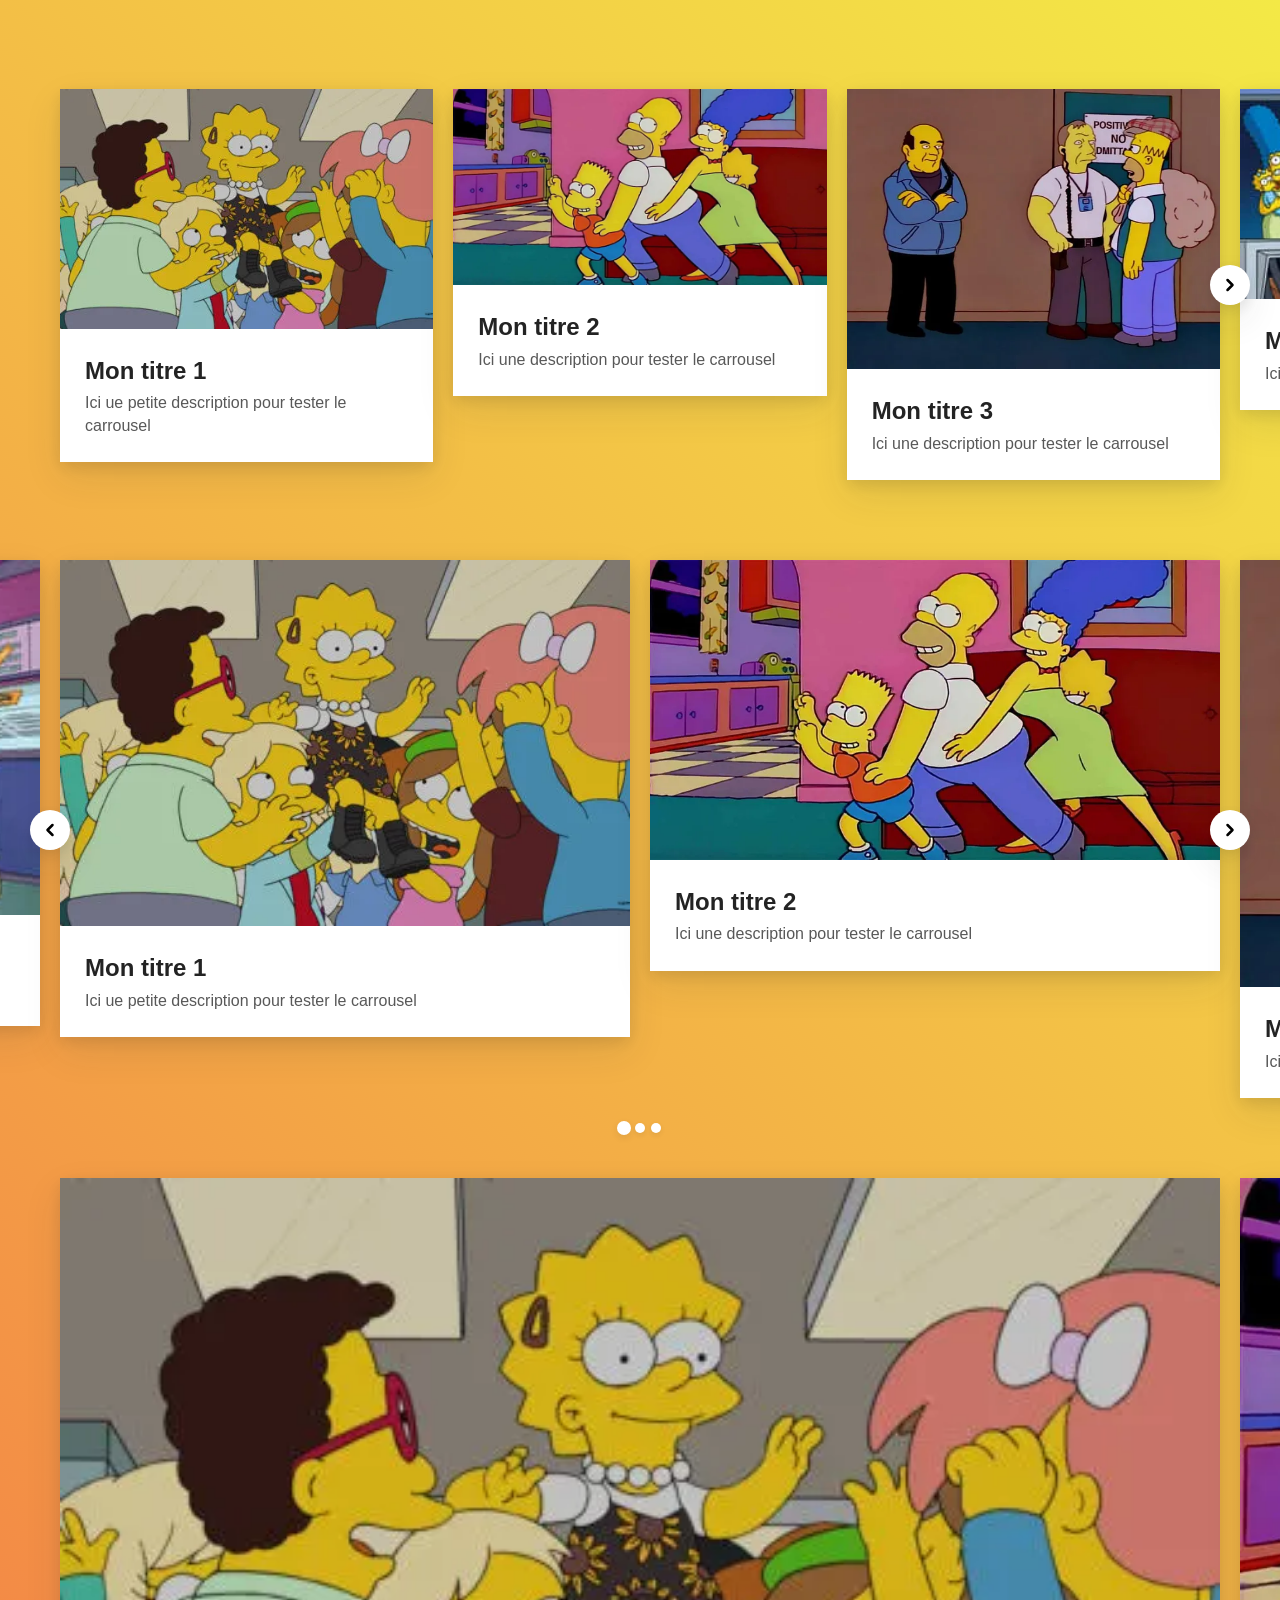
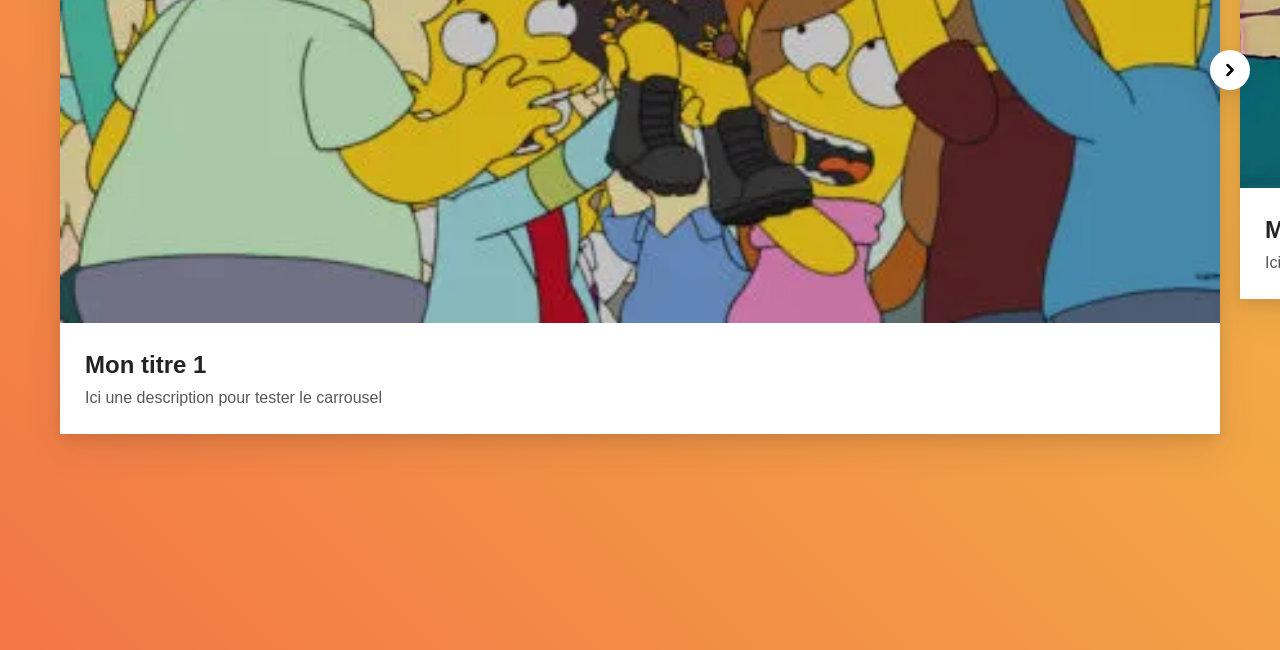
<file: Carrossel/index.html>
<!DOCTYPE html>
<html lang="fr">
<head>
    <meta charset="UTF-8">
    <meta name="viewport" content="width=device-width, initial-scale=1.0">
    <link rel="stylesheet" href="CSS/main.css">
    <title>Document</title>
</head>
<script src="JS/main.js" async></script>
<body>
    <div class="container">
        <div id="carousel1">
            <div class="item">
                <div class="item__image">
                    <img src="IMAGE/1.png" alt="">
                </div>
                <div class="item__body">
                    <div class="item__title">
                        Mon titre 1
                    </div>
                    <div class="item__description">
                        Ici ue petite description pour tester le carrousel
                    </div>
                </div>
            </div>

            <div class="item">
                <div class="item__image">
                    <img src="IMAGE/2.png" alt="">
                </div>
                <div class="item__body">
                    <div class="item__title">
                        Mon titre 2
                    </div>
                    <div class="item__description">
                        Ici une description pour tester le carrousel
                    </div>
                </div>
            </div>

            <div class="item">
                <div class="item__image">
                    <img src="IMAGE/3.png" alt="">
                </div>
                <div class="item__body">
                    <div class="item__title">
                        Mon titre 3
                    </div>
                    <div class="item__description">
                        Ici une description pour tester le carrousel
                    </div>
                </div>
            </div>

            <div class="item">
                <div class="item__image">
                    <img src="IMAGE/4.png" alt="">
                </div>
                <div class="item__body">
                    <div class="item__title">
                        Mon titre 4
                    </div>
                    <div class="item__description">
                        Ici une description pour tester le carrousel
                    </div>
                </div>
            </div>

            <div class="item">
                <div class="item__image">
                    <img src="IMAGE/5.png" alt="">
                </div>
                <div class="item__body">
                    <div class="item__title">
                        MOn titre 5
                    </div>
                    <div class="item__description">
                        Ici une description pour tester le carrousel
                    </div>
                </div>
            </div>

        </div>

        <div id="carousel2">

            <div class="item">
                <div class="item__image">
                    <img src="IMAGE/1.png" alt="">
                </div>
                <div class="item__body">
                    <div class="item__title">
                        Mon titre 1
                    </div>
                    <div class="item__description">
                        Ici ue petite description pour tester le carrousel
                    </div>
                </div>
            </div>

            <div class="item">
                <div class="item__image">
                    <img src="IMAGE/2.png" alt="">
                </div>
                <div class="item__body">
                    <div class="item__title">
                        Mon titre 2
                    </div>
                    <div class="item__description">
                        Ici une description pour tester le carrousel
                    </div>
                </div>
            </div>

            <div class="item">
                <div class="item__image">
                    <img src="IMAGE/3.png" alt="">
                </div>
                <div class="item__body">
                    <div class="item__title">
                        Mon titre 3
                    </div>
                    <div class="item__description">
                        Ici une description pour tester le carrousel
                    </div>
                </div>
            </div>

            <div class="item">
                <div class="item__image">
                    <img src="IMAGE/4.png" alt="">
                </div>
                <div class="item__body">
                    <div class="item__title">
                        Mon titre 4
                    </div>
                    <div class="item__description">
                        Ici une description pour tester le carrousel
                    </div>
                </div>
            </div>

            <div class="item">
                <div class="item__image">
                    <img src="IMAGE/5.png" alt="">
                </div>
                <div class="item__body">
                    <div class="item__title">
                        Mon titre 5
                    </div>
                    <div class="item__description">
                        Ici une description pour tester le carrousel
                    </div>
                </div>
            </div>
        </div>

        <div id="carousel3">
            <div class="item">
                <div class="item__image">
                    <img src="IMAGE/1.png" alt="">
                </div>
                <div class="item__body">
                    <div class="item__title">
                        Mon titre 1
                    </div>
                    <div class="item__description">
                        Ici une description pour tester le carrousel
                    </div>
                </div>
            </div>

            <div class="item">
                <div class="item__image">
                    <img src="IMAGE/2.png" alt="">
                </div>
                <div class="item__body">
                    <div class="item__title">
                        Mon titre 2
                    </div>
                    <div class="item__description">
                        Ici une description pour tester le carrousel
                    </div>
                </div>
            </div>

            <div class="item">
                <div class="item__image">
                    <img src="IMAGE/3.png" alt="">
                </div>
                <div class="item__body">
                    <div class="item__title">
                        Mon titre 3
                    </div>
                    <div class="item__description">
                        Ici une description pour tester le carrousel
                    </div>
                </div>
            </div>

            <div class="item">
                <div class="item__image">
                    <img src="IMAGE/4.png" alt="">
                </div>
                <div class="item__body">
                    <div class="item__title">
                        Mon titre 4
                    </div>
                    <div class="item__description">
                        Ici une description pour tester le carrousel
                    </div>
                </div>
            </div>

            <div class="item">
                <div class="item__image">
                    <img src="IMAGE/5.png" alt="">
                </div>
                <div class="item__body">
                    <div class="item__title">
                        Mon titre 5
                    </div>
                    <div class="item__description">
                        Ici une description pour tester le carrousel
                    </div>
                </div>
            </div>

        </div>
    </div>
</body>
</html>
</file>
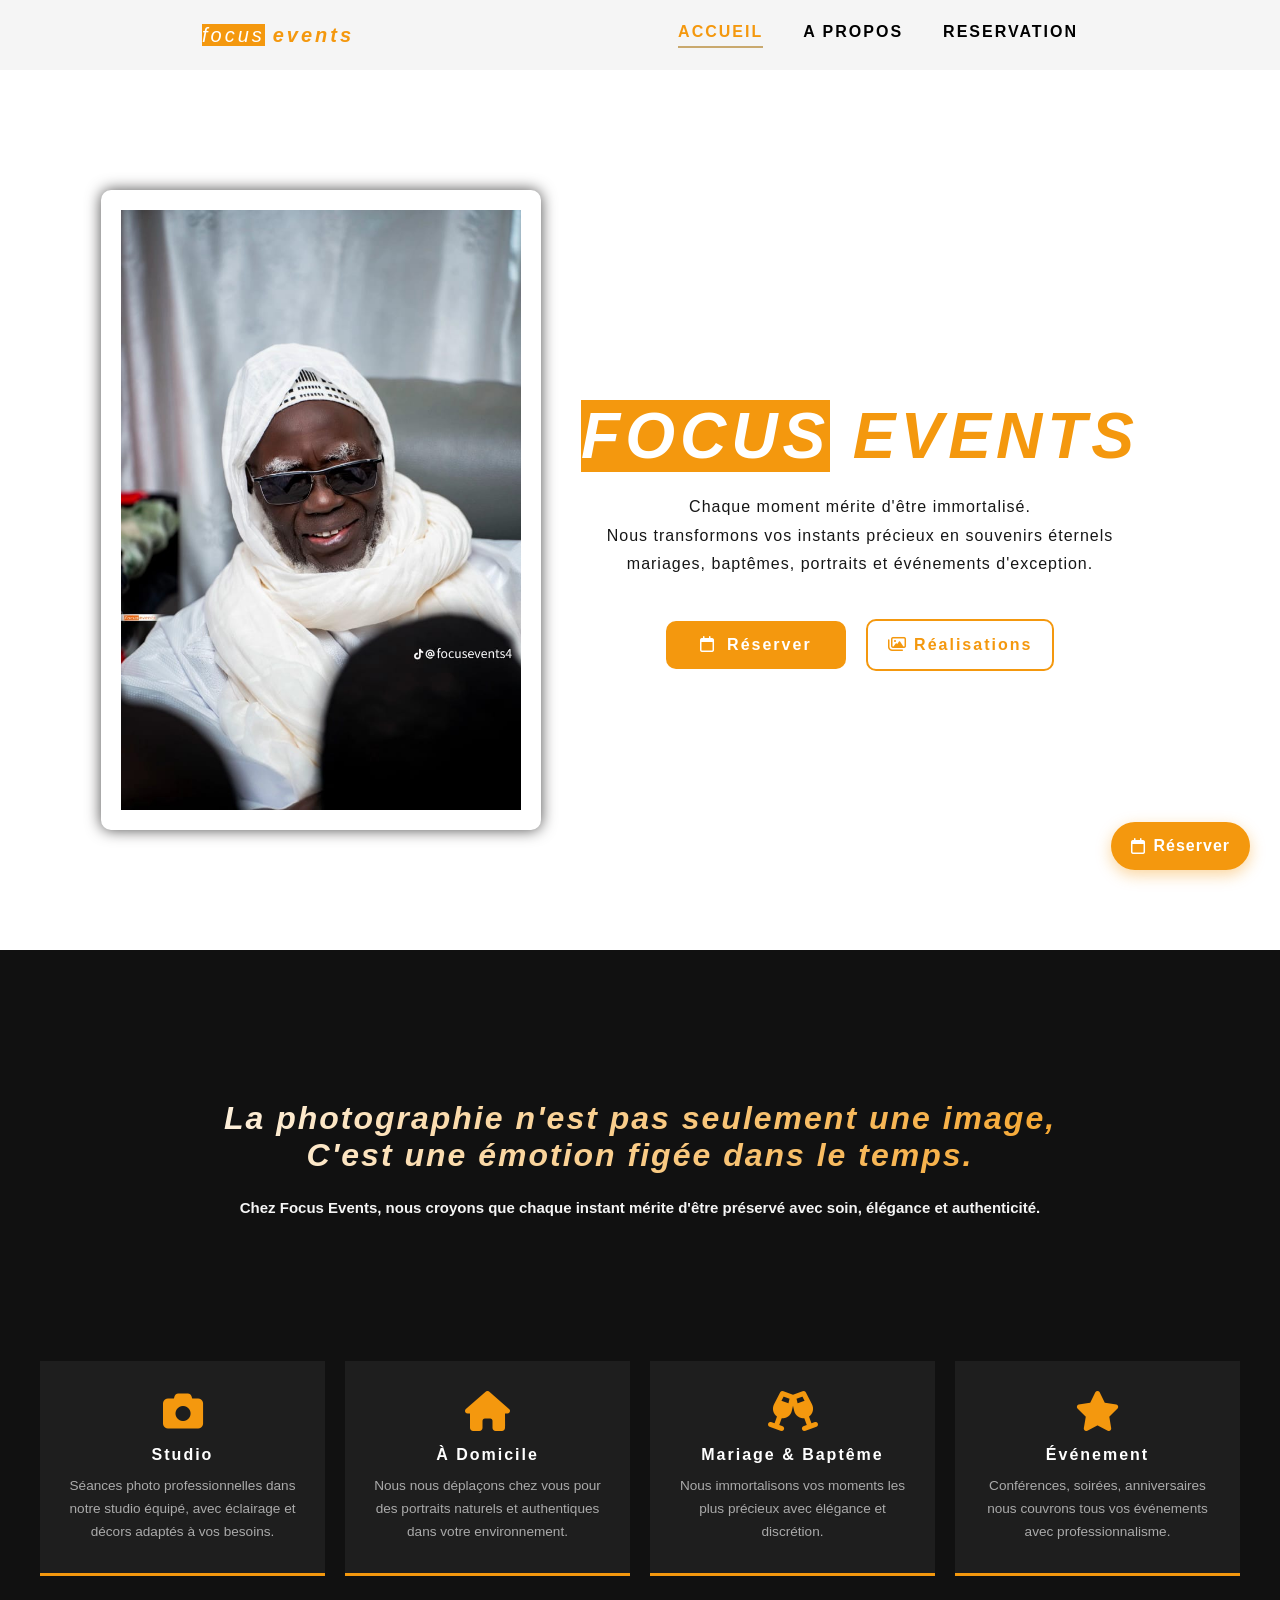
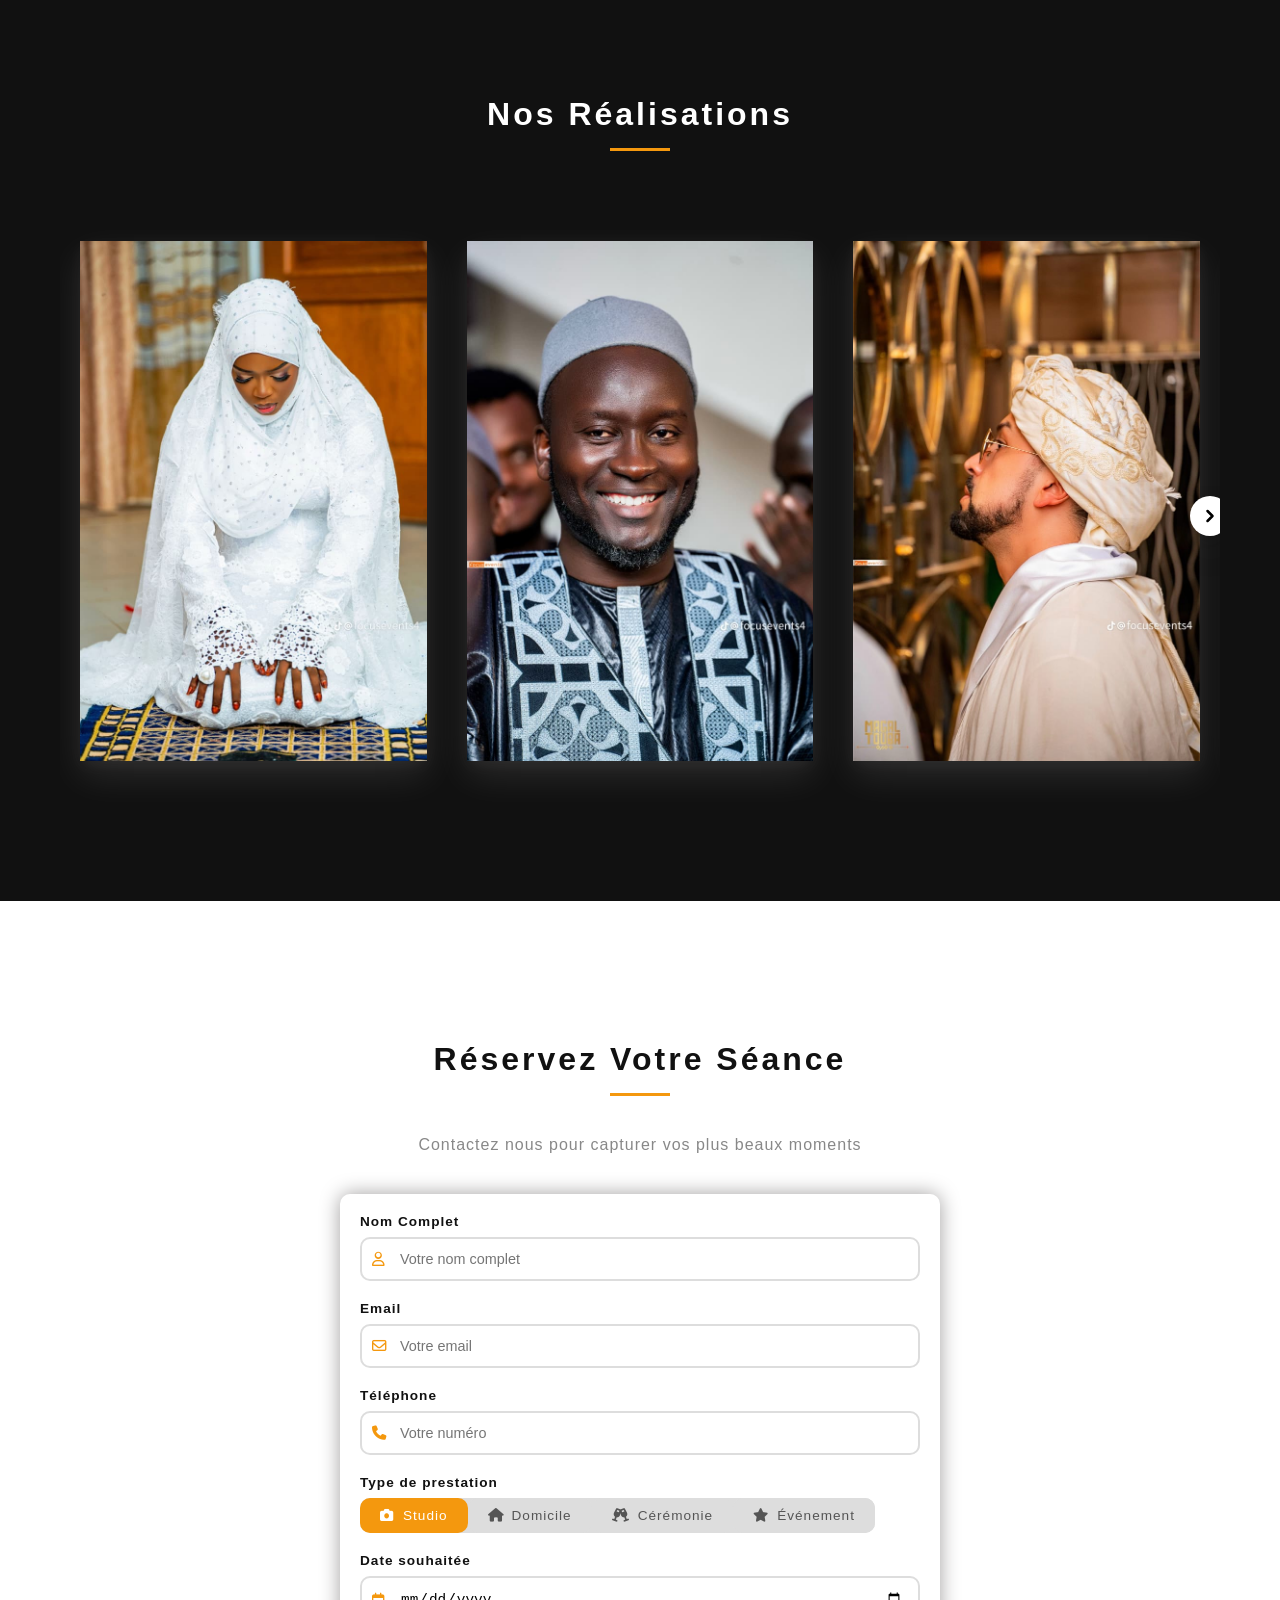
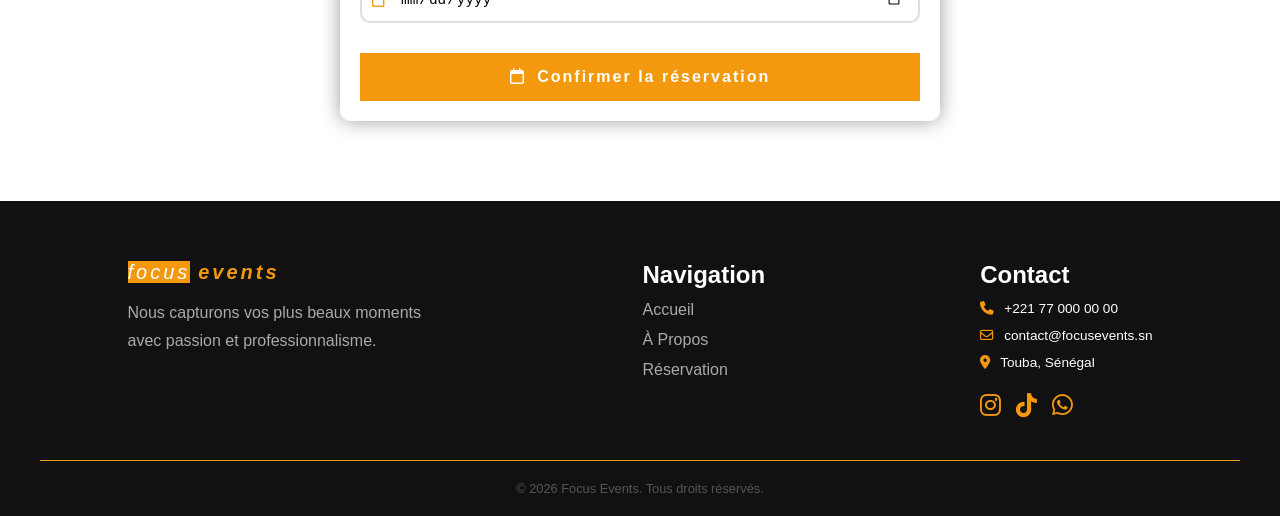
<file: PHOTO-STUDIO/index.html>
<!DOCTYPE html>
<html lang="fr">

<head>
    <meta charset="UTF-8">
    <meta name="viewport" content="width=device-width, initial-scale=1.0">
    <title>FOCUS EVENTS PHOTOGRAPHE</title>
    <link rel="stylesheet" href="CSS/main.css">
    <link rel="stylesheet" href="https://cdnjs.cloudflare.com/ajax/libs/font-awesome/6.4.0/css/all.min.css">
</head>
<script src="JS/app.js" type="module" defer></script>

<body>
    <nav>
        <div class="nav__logo">
            <span id="focus">focus</span>
            <span>events</span>
        </div>
        <button class="nav__burger" id="burger">
            <i class="fa-solid fa-bars"></i>
        </button>
        <div class="nav__links" id="navLinks">
            <a href="#accueil">ACCUEIL</a>
            <a href="#apropos">A PROPOS</a>
            <a href="#reservation">RESERVATION</a>
        </div>
    </nav>

    <main>
        <section id="accueil">
            <div class="hero">
                <div class="hero__slider">
                    <img src="IMAGE/8.jpeg" class="hero__image active" alt="">
                    <img src="IMAGE/2.jpeg" class="hero__image" alt="">
                    <img src="IMAGE/7.jpeg" class="hero__image" alt="">
                    <img src="IMAGE/9.jpeg" class="hero__image" alt="">
                    <img src="IMAGE/4.jpeg" class="hero__image" alt="">
                    <img src="IMAGE/6.jpeg" class="hero__image" alt="">
                </div>
            </div>

            <div class="hero__content">
                <h1><span>FOCUS</span> EVENTS</h1>
                <p class="hero__text">
                    Chaque moment mérite d'être immortalisé. <br>
                    Nous transformons vos instants précieux en souvenirs éternels <br>
                    mariages, baptêmes, portraits et événements d'exception.
                </p>
                <div class="hero__buttons">
                    <a href="#reservation" class="btn btn__reserver">
                        <i class="fa-regular fa-calendar"></i> Réserver
                    </a>
                    <a href="#apropos__realisations" class="btn btn__realis">
                        <i class="fa-regular fa-images"></i> Réalisations
                    </a>
                </div>
            </div>
        </section>
        <section id="apropos">
            <div class="apropos__vision">
                <h2 class="vision__titre">
                    La photographie n'est pas seulement une image, <br>
                    C'est une émotion figée dans le temps.
                </h2>
                <p class="vision__desc">
                    Chez Focus Events, nous croyons que chaque instant mérite
                    d'être préservé avec soin, élégance et authenticité.
                </p>
            </div>

            <div class="apropos__services">
                <div class="st_studio">
                    <i class="fa-solid fa-camera"></i>
                    <h3>Studio</h3>
                    <p>Séances photo professionnelles dans notre studio équipé, avec éclairage et décors adaptés à vos
                        besoins.</p>
                </div>
                <div class="st_domicile">
                    <i class="fa-solid fa-house"></i>
                    <h3>À Domicile</h3>
                    <p>Nous nous déplaçons chez vous pour des portraits naturels et authentiques dans votre
                        environnement.</p>
                </div>
                <div class="st_bapteme">
                    <i class="fa-solid fa-champagne-glasses"></i>
                    <h3>Mariage & Baptême</h3>
                    <p>Nous immortalisons vos moments les plus précieux avec élégance et discrétion.</p>
                </div>
                <div class="st_even">
                    <i class="fa-solid fa-star"></i>
                    <h3>Événement</h3>
                    <p>Conférences, soirées, anniversaires nous couvrons tous vos événements avec professionnalisme.
                    </p>
                </div>
            </div>
            <div class="tarifs"></div>
            <div class="apropos__realisations" id="apropos__realisations">
                <h2 class="section__titre">Nos Réalisations</h2>
                <div id="carouselRealisations">
                    <div class="item"><img src="IMAGE/1.jpeg" alt=""></div>
                    <div class="item"><img src="IMAGE/2.jpeg" alt="Réalisation 3"></div>
                    <div class="item"><img src="IMAGE/13.jpeg" alt="Réalisation 2"></div>
                    <div class="item"><img src="IMAGE/4.jpeg" alt="Réalisation 5"></div>
                    <div class="item"><img src="IMAGE/5.jpeg" alt="Réalisation 4"></div>
                    <div class="item"><img src="IMAGE/6.jpeg" alt="Réalisation 6"></div>
                    <div class="item"><img src="IMAGE/7.jpeg" alt="Réalisation 7"></div>
                    <div class="item"><img src="IMAGE/8.jpeg" alt="Réalisation 8"></div>
                    <div class="item"><img src="IMAGE/9.jpeg" alt="Réalisation 9"></div>
                    <div class="item"><img src="IMAGE/10.jpeg" alt="Réalisation 10"></div>
                    <div class="item"><img src="IMAGE/11.jpeg" alt="Réalisation 11"></div>
                    <div class="item"><img src="IMAGE/12.jpeg" alt="Réalisation 12"></div>
                </div>
            </div>
        </section>
        <section id="reservation">
            <h2 class="section__titre">Réservez Votre Séance</h2>
            <p class="reservation__desc">Contactez nous pour capturer vos plus beaux moments</p>

            <form class="reservation__form" action="https://formspree.io/f/mqpaqqdy" method="POST">
                <div class="form__group">
                    <label for="nomcomplet">Nom Complet</label>
                    <div class="input__icon">
                        <i class="fa-regular fa-user"></i>
                        <input type="text" id="nomcomplet" name="nom" placeholder="Votre nom complet" required>
                    </div>
                </div>

                <div class="form__group">
                    <label for="email">Email</label>
                    <div class="input__icon">
                        <i class="fa-regular fa-envelope"></i>
                        <input type="email" id="email" name="email" placeholder="Votre email" required>
                    </div>
                </div>

                <div class="form__group">
                    <label for="telephone">Téléphone</label>
                    <div class="input__icon">
                        <i class="fa-solid fa-phone"></i>
                        <input type="tel" id="telephone" name="telephone" placeholder="Votre numéro" required>
                    </div>
                </div>

                <div class="form__group">
                    <label>Type de prestation</label>
                    <div class="choix">
                        <button type="button" class="choix__btn active" data-prestation="studio">
                            <i class="fa-solid fa-camera"></i> Studio
                        </button>
                        <button type="button" class="choix__btn" data-prestation="domicile">
                            <i class="fa-solid fa-house"></i> Domicile
                        </button>
                        <button type="button" class="choix__btn" data-prestation="ceremonie">
                            <i class="fa-solid fa-champagne-glasses"></i> Cérémonie
                        </button>
                        <button type="button" class="choix__btn" data-prestation="evenement">
                            <i class="fa-solid fa-star"></i> Événement
                        </button>
                    </div>
                </div>

                <div class="form__group">
                    <label for="date">Date souhaitée</label>
                    <div class="input__icon">
                        <i class="fa-regular fa-calendar"></i>
                        <input type="date" id="date" name="date" required>
                    </div>
                </div>

                <button type="submit" class="btn__reserver">
                    <i class="fa-regular fa-calendar"></i> Confirmer la réservation
                </button>
            </form>
        </section>
    </main>
    <footer>
        <div class="footer__content">

            <div class="footer__logo">
                <div class="nav__logo">
                    <span id="focus">focus</span>
                    <span>events</span>
                </div>
                <p>Nous capturons vos plus beaux moments avec passion et professionnalisme.</p>
            </div>

            <div class="footer__nav">
                <h2>Navigation</h2>
                <a href="#accueil">Accueil</a>
                <a href="#apropos">À Propos</a>
                <a href="#reservation">Réservation</a>
            </div>

            <div class="footer__contact">
                <h2>Contact</h2>
                <p><i class="fa-solid fa-phone"></i> +221 77 000 00 00</p>
                <p><i class="fa-regular fa-envelope"></i> contact@focusevents.sn</p>
                <p><i class="fa-solid fa-location-dot"></i> Touba, Sénégal</p>
                <div class="footer__social">
                    <a href="https://www.instagram.com/focus_evens_?igsh=ZzdvdDJodjN1OTUy&utm_source=qr"><i
                            class="fa-brands fa-instagram"></i></a>
                    <a href="https://www.tiktok.com/@focusevents4?_r=1&_t=ZS-99tTSxiSpPk"><i
                            class="fa-brands fa-tiktok"></i></a>
                    <a href="#"><i class="fa-brands fa-whatsapp"></i></a>
                </div>
            </div>

        </div>

        <!-- Copyright -->
        <div class="footer__copyright">
            <p></p>
        </div>
    </footer>
    <a href="#reservation" class="btn__float">
        <i class="fa-regular fa-calendar"></i> <span>Réserver</span>
    </a>
    <div class="popup" id="popup">
        <div class="popup__content">
            <p id="popupMessage"></p>
            <button class="popup__close" id="popupClose">Fermer</button>
        </div>
    </div>
</body>

</html>
</file>
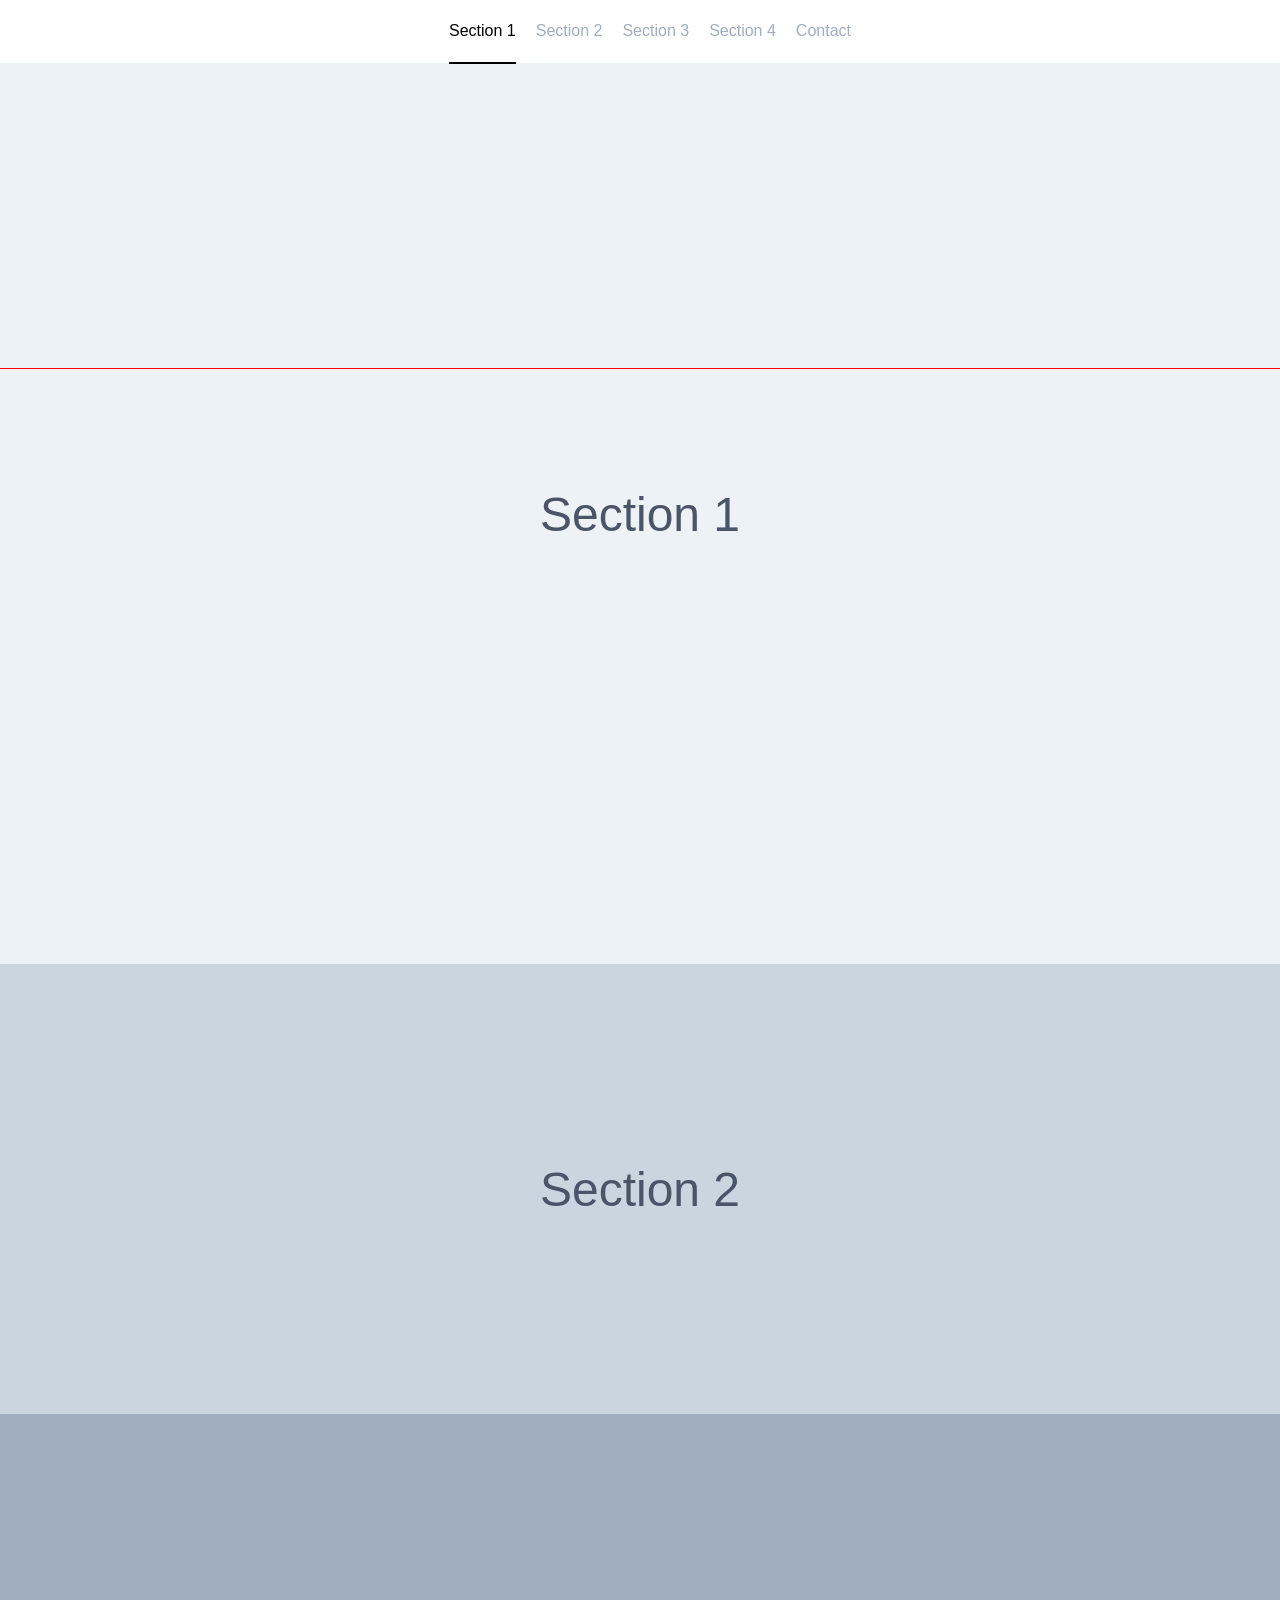
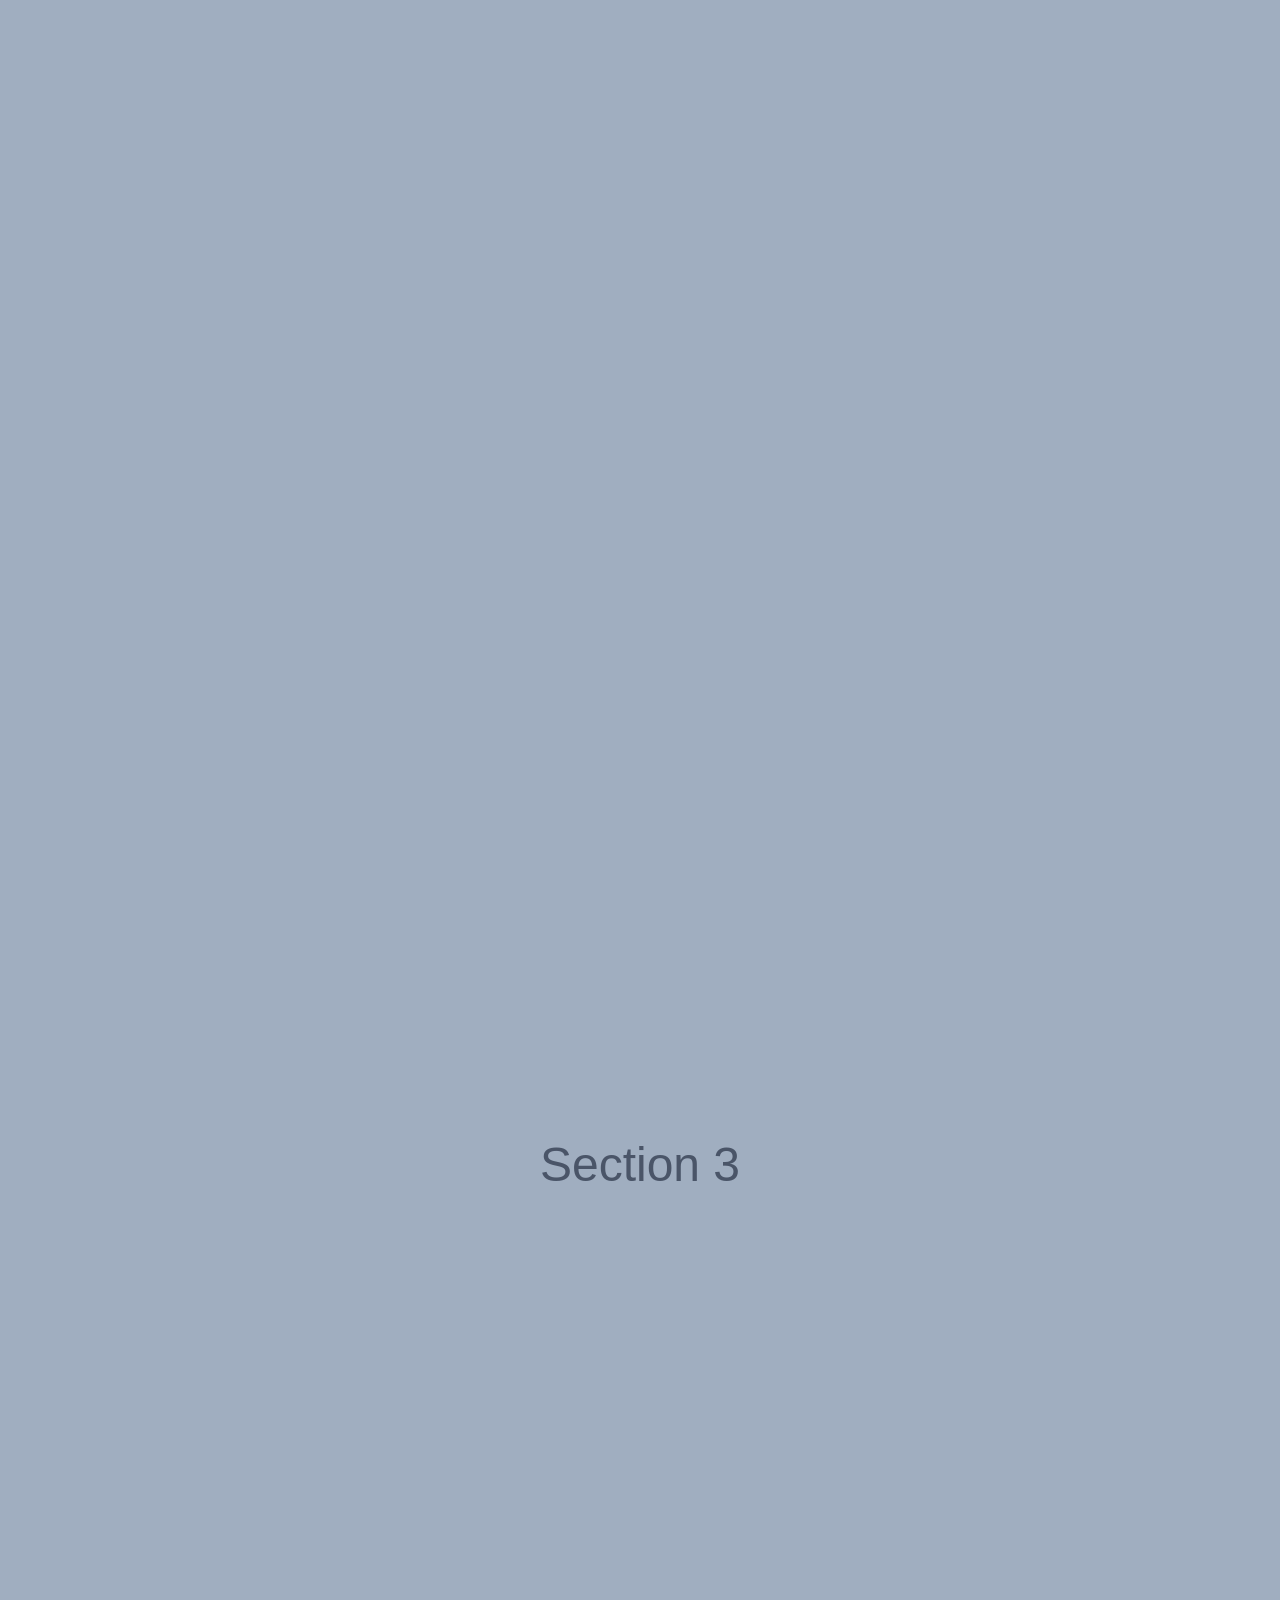
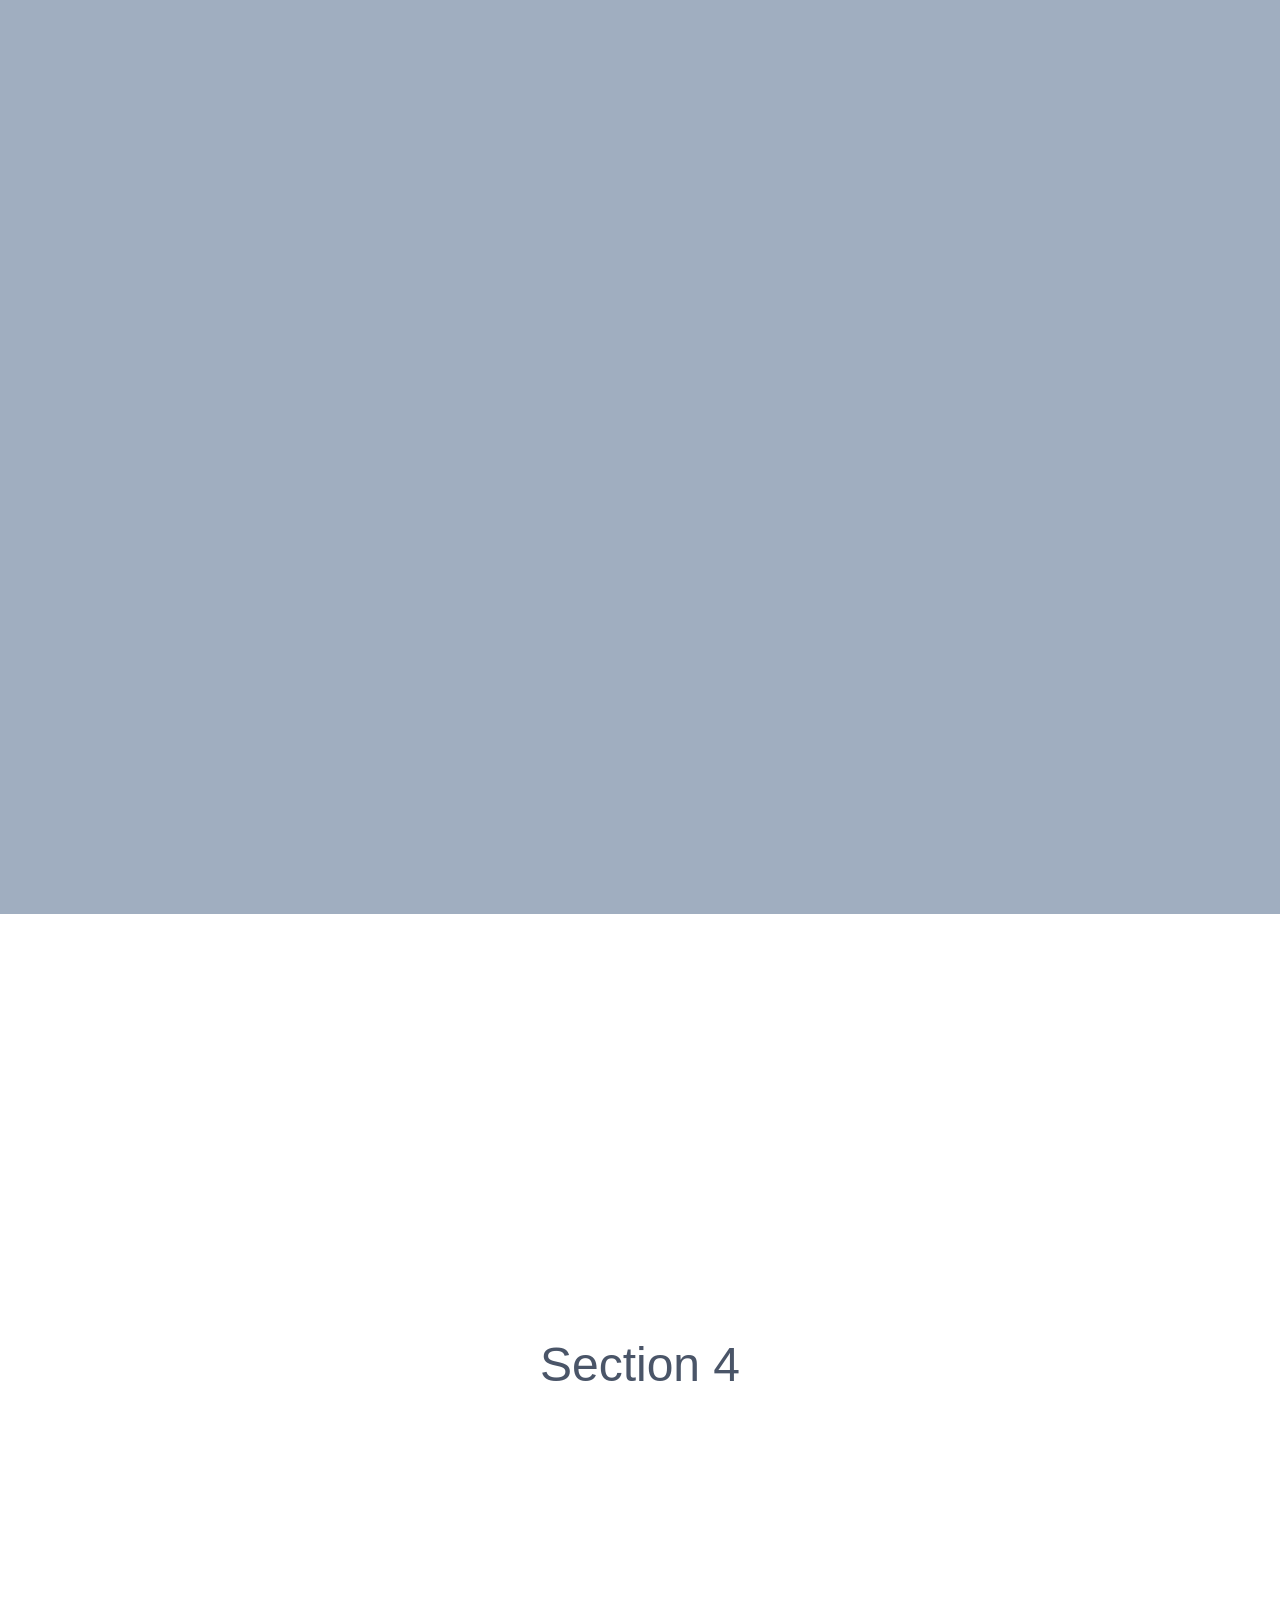
<file: ScrollSpy/index.html>
<!DOCTYPE html>
<html lang="fr">

<head>
    <meta charset="UTF-8">
    <meta name="viewport" content="width=device-width, initial-scale=1.0">
    <title>Document</title>
    <link rel="stylesheet" href="app.css">
</head>
<script src="app.js" type="module" defer></script>

<body>
    <nav>
        <a href="#section1">Section 1</a>
        <a href="#section2">Section 2</a>
        <a href="#section3">Section 3</a>
        <a href="#section4">Section 4</a>
        <a href="contact.html">Contact</a>
    </nav>
    <hr>
    <main>
        <section id="section1" data-spy>Section 1</section>
        <section id="section2" data-spy>Section 2</section>
        <section id="section3" data-spy>Section 3</section>
        <section id="section4" data-spy>Section 4</section>
    </main>
</body>

</html>
</file>
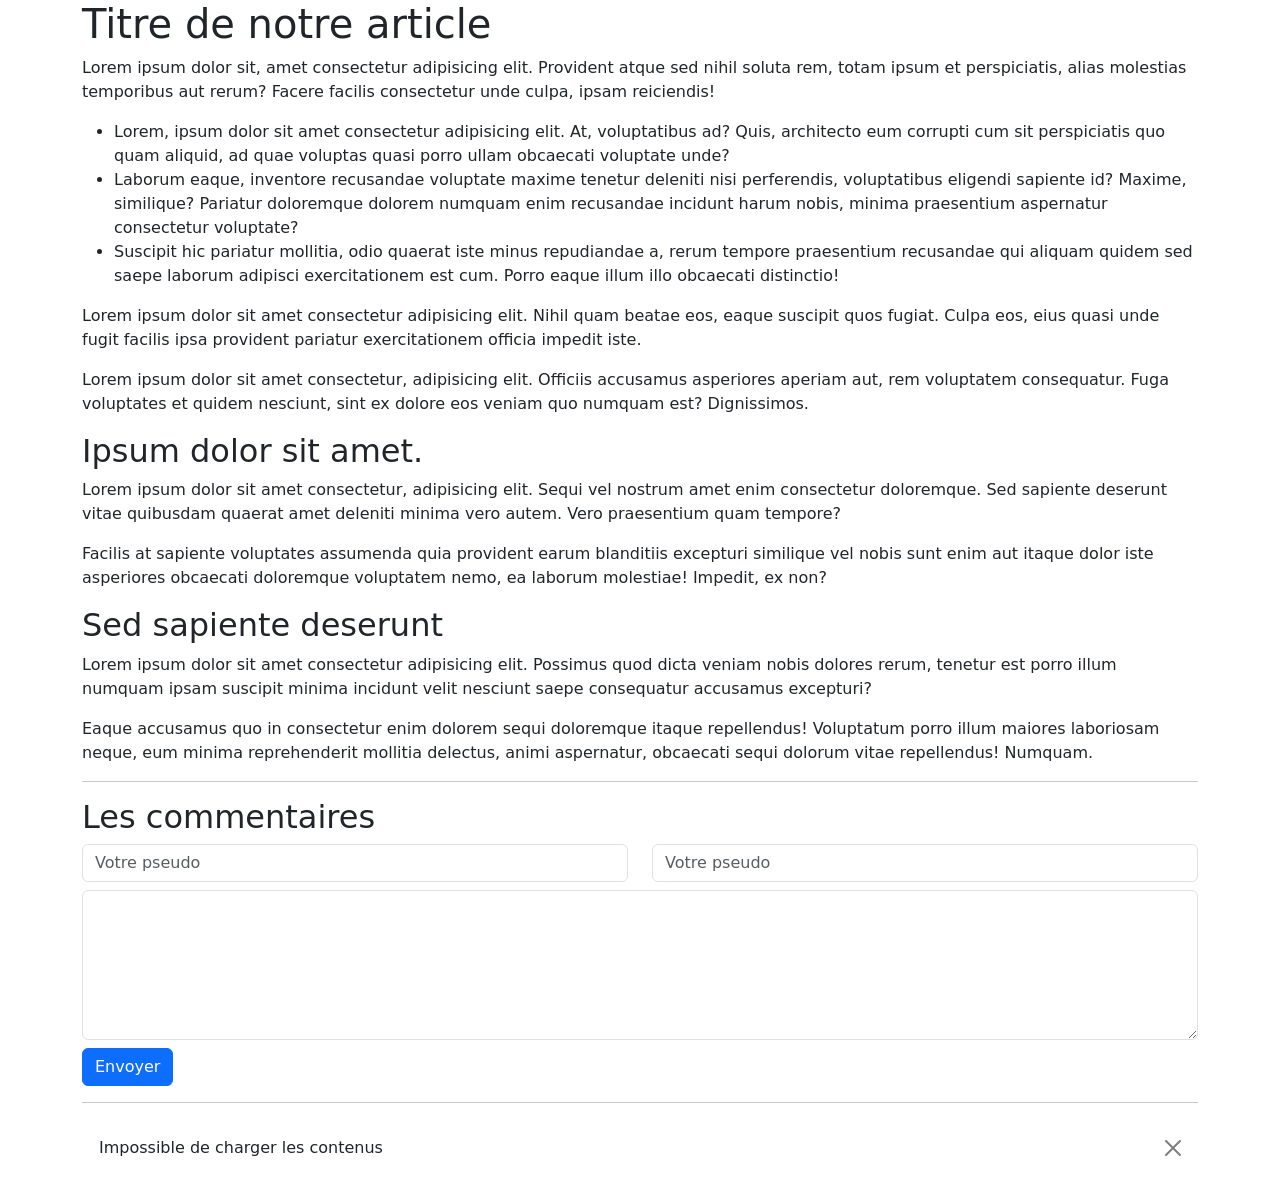
<file: Commentaire/commentaire.html>
<!DOCTYPE html>
<html lang="en">

<head>
    <meta charset="UTF-8">
    <meta http-equiv="X-UA-Compatible" content="IE=edge">
    <meta name="viewport" content="width=device-width, initial-scale=1.0">
    <title>Commentaires</title>
    <link href="https://cdn.jsdelivr.net/npm/bootstrap@5.2.2/dist/css/bootstrap.min.css" rel="stylesheet">
    <script src="app.js" type="module" defer></script>
</head>

<body>
    <div class="container">
        <article>
            <h1>Titre de notre article</h1>
            <p>
                Lorem ipsum dolor sit, amet consectetur adipisicing elit. Provident atque sed nihil soluta rem, totam
                ipsum et perspiciatis, alias molestias temporibus aut rerum? Facere facilis consectetur unde culpa,
                ipsam reiciendis!
            </p>
            <ul>
                <li>Lorem, ipsum dolor sit amet consectetur adipisicing elit. At, voluptatibus ad? Quis, architecto eum
                    corrupti cum sit perspiciatis quo quam aliquid, ad quae voluptas quasi porro ullam obcaecati
                    voluptate unde?</li>
                <li>Laborum eaque, inventore recusandae voluptate maxime tenetur deleniti nisi perferendis, voluptatibus
                    eligendi sapiente id? Maxime, similique? Pariatur doloremque dolorem numquam enim recusandae
                    incidunt harum nobis, minima praesentium aspernatur consectetur voluptate?</li>
                <li>Suscipit hic pariatur mollitia, odio quaerat iste minus repudiandae a, rerum tempore praesentium
                    recusandae qui aliquam quidem sed saepe laborum adipisci exercitationem est cum. Porro eaque illum
                    illo obcaecati distinctio!</li>
            </ul>
            <p>
                Lorem ipsum dolor sit amet consectetur adipisicing elit. Nihil quam beatae eos, eaque suscipit quos
                fugiat. Culpa eos, eius quasi unde fugit facilis ipsa provident pariatur exercitationem officia impedit
                iste.
            </p>
            <p>
                Lorem ipsum dolor sit amet consectetur, adipisicing elit. Officiis accusamus asperiores aperiam aut, rem
                voluptatem consequatur. Fuga voluptates et quidem nesciunt, sint ex dolore eos veniam quo numquam est?
                Dignissimos.
            </p>

            <h2>Ipsum dolor sit amet.</h2>

            <p>Lorem ipsum dolor sit amet consectetur, adipisicing elit. Sequi vel nostrum amet enim consectetur
                doloremque. Sed sapiente deserunt vitae quibusdam quaerat amet deleniti minima vero autem. Vero
                praesentium quam tempore?</p>

            <p>Facilis at sapiente voluptates assumenda quia provident earum blanditiis excepturi similique vel nobis
                sunt enim aut itaque dolor iste asperiores obcaecati doloremque voluptatem nemo, ea laborum molestiae!
                Impedit, ex non?</p>

            <h2>Sed sapiente deserunt</h2>

            <p>Lorem ipsum dolor sit amet consectetur adipisicing elit. Possimus quod dicta veniam nobis dolores rerum,
                tenetur est porro illum numquam ipsam suscipit minima incidunt velit nesciunt saepe consequatur
                accusamus excepturi?</p>
            <p>Eaque accusamus quo in consectetur enim dolorem sequi doloremque itaque repellendus! Voluptatum porro
                illum maiores laboriosam neque, eum minima reprehenderit mollitia delectus, animi aspernatur, obcaecati
                sequi dolorum vitae repellendus! Numquam.</p>

            <hr>

            <h2>Les commentaires</h2>

            <template id="alert">
                <div class="alert alert-dismissible fade show" role="alert">
                    <div class="js-text"></div>
                    <button type="button" class="btn-close" data-bs-dismiss="alert" aria-label="Close"></button>
                </div>
            </template>

            <form 
                action="" 
                class="js-form-fetch"
                data-endpoint="https://jsonplaceholder.typicode.com/comments"
                data-template="#comment"
                data-target=".comments"
                data-elements='{"name": ".js-username", "body": ".js-content"}'
            >
                <div class="row mb-2">
                    <div class="col-sm">
                        <input name="name" type="text" class="form-control" placeholder="Votre pseudo">
                    </div>
                    <div class="col-sm">
                        <input name="email" type="text" class="form-control"
                            placeholder="Votre pseudo">
                    </div>
                </div>
                <textarea name="body" class="form-control mb-2" style="min-height: 150px;"></textarea>
                <button class="btn btn-primary">Envoyer</button>
            </form>

            <hr>

            <div class="comments"></div>

            <template id="comment">
                <article class="mb-4">
                    <div class="mb-1"><strong class="js-username"></strong></div>
                    <p class="js-content"></p>
                </article>
            </template>

            <div 
                data-endpoint="https://jsonplaceholder.typicode.com/comments?_limit=10"
                data-template="#comment"
                data-target=".comments"
                data-elements='{"name": ".js-username", "body": ".js-content"}'
                class="text-center js-infinite-pagination">
                <div class="spinner-border" role="status"></div>
            </div>

        </article>
    </div>

</body>

</html>
</file>
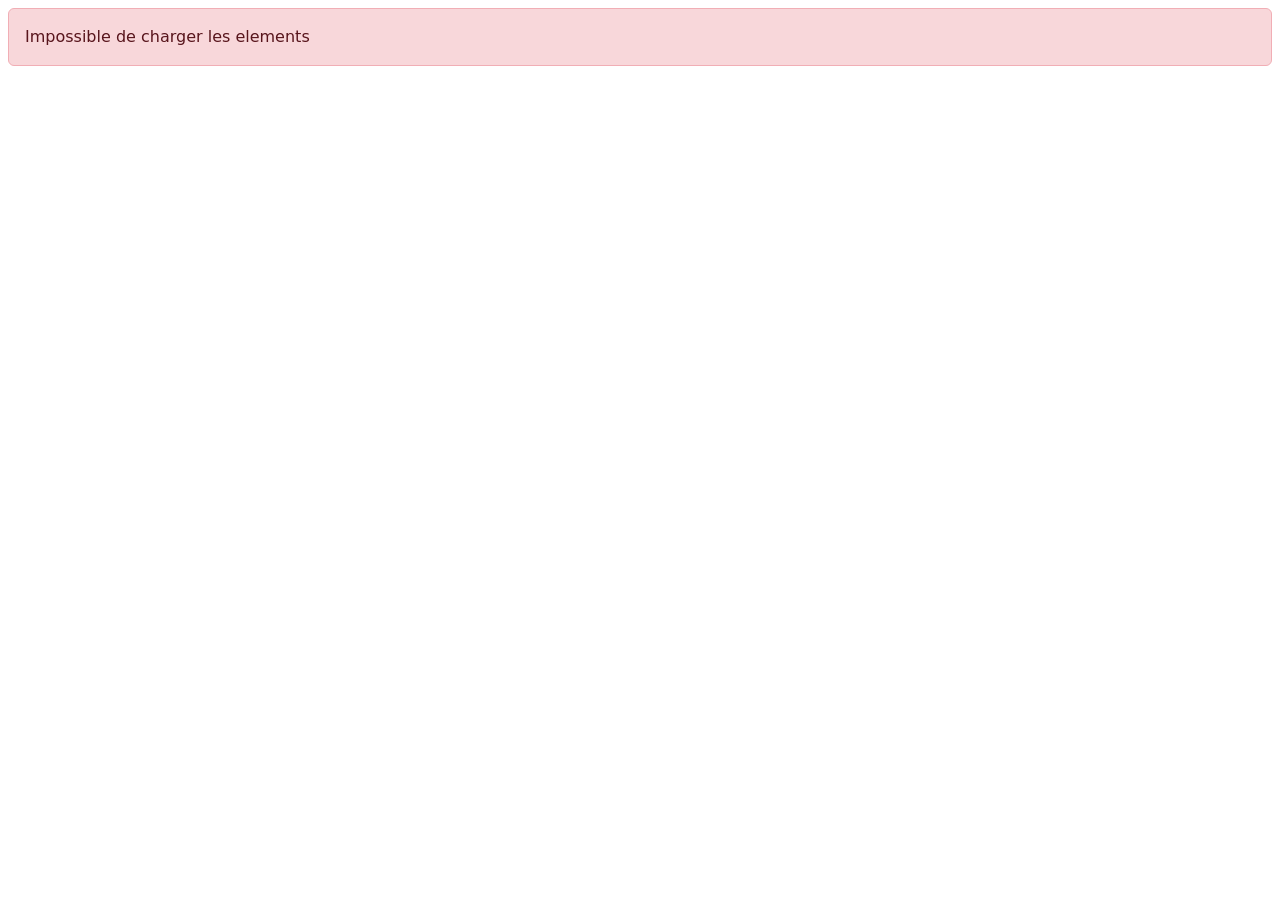
<file: TodoList/todoList.html>
<!DOCTYPE html>
<html lang="fr">

<head>
    <meta charset="UTF-8">
    <meta name="viewport" content="width=device-width, initial-scale=1.0">
    <title>TodoList</title>
    <link href="https://cdn.jsdelivr.net/npm/bootstrap@5.2.2/dist/css/bootstrap.min.css" rel="stylesheet">
    <link rel="stylesheet" href="https://cdn.jsdelivr.net/npm/bootstrap-icons@1.9.1/font/bootstrap-icons.css">
</head>
<script src="app.js" type="module" defer></script>
<style>
    .hide-completed .is-completed,
    .hide-todo .todo:not(.is-completed) {
        display: none !important;
    }
</style>

<body>

    <section class="container pt-5" id="todolist">
    </section>
    <template id="todolist-layout">
        <form class="d-flex pb-4">
            <input required="" class="form-control" type="text" placeholder="Acheter des patates..." name="title"
                data-com.bitwarden.browser.user-edited="yes">
            <button class="btn btn-primary">Ajouter</button>
        </form>
        <main>
            <div class="btn-group mb-4" role="group">
                <button type="button" class=" btn btn-outline-primary active" data-filter="all">Toutes</button>
                <button type="button" class=" btn btn-outline-primary" data-filter="todo">A faire</button>
                <button type="button" class=" btn btn-outline-primary" data-filter="done">Faites</button>
            </div>

            <ul class="list-group">
            </ul>
        </main>
    </template>

    <template id="todolist-item">
        <li class="list-group-item d-flex justify-content-between align-items-center">
            <div class="form-check">
                <input class="form-check-input" type="checkbox" value="">
                <label class="form-check-label" for="flexCheckDefault"></label>
            </div>
            <span class="js-title"></span>
            <button class="ms-auto btn btn-danger btn-sm">
                <i class="bi-trash"></i>
            </button>
        </li>
    </template>

</body>

</html>
</file>
<file: Carrossel/CSS/main.css>
body, html {
    margin: 0;
    padding: 0;
    min-height: 100%;
    overflow-x: hidden;
}

body {
    font-family: sans-serif;
    padding: 50px;
    background: linear-gradient(45deg, #f37646, #f3e946) center center no-repeat;
    line-height: 1.4;
}

.title {
    font-size: 25px;
    color: #fff;
    font-weight: bold;
    margin-bottom: 25px;
}

.item {
    margin: 40px 10px;
    background-color: #fff;
    box-shadow: 0 15px 35px #3232321a,0 5px 15px #0000001a;
    transition: transform 0.3s;
    transform: translate3d(0, -1px, 0)
}

.item:hover {
    transform: translate3d(0, -10px, 0);
}

.item img {
    display: block;
    width: 100%;
    height: auto;
}

.item__body {
    padding: 25px;
}

.item__title {
    font-size: 24px;
    margin-bottom: 5px;
    font-weight: bold;
    color: #232323;
}

.item__description {
    color:#585858;
}

.items {
    position: relative;
}

/* Carrousel */
.carousel{
    position: relative;
}

.carousel__container{
    display: flex;
    transition: transform 0.3s;
    transform: translate3d(0, 0, 0);
}

.carousel__container::after {
    content: '';
    clear: both;
    display: table;
}

.carousel__item {
    float: left;
}

.carousel__next,.carousel__prev {
    position: absolute;
    top: 50%;
    margin-top: -20px;
    background: #fff url(right.svg) center center no-repeat;
    box-shadow: 0 15px 35px #3232321a,0 5px 15px #0000001a;
    background-size: 20px 20px;
    width: 40px;
    height: 40px;
    border-radius: 50%;
    cursor: pointer;
    transition: transform 0.3s, opacity 0.3s;
    right: -20px;
}

.carousel__next:hover,.carousel__prev:hover {
    transform: scale(1.2)
}

.carousel__prev {
    background-image: url(left.svg);
    right: auto;
    left: -20px;
}

.carousel__next--hidden,.carousel__prev--hidden {
    opacity: 0;
}

.carousel__pagination{
    position: absolute;
    bottom: 0;
    left: 0;
    right: 0;
    text-align: center;
}

.carousel__pagination__button {
    background-color: #fff;
    width: 10px;
    height: 10px;
    border-radius: 50%;
    display: inline-block;
    margin: 0 3px;
    box-shadow: 0 2px 5px #3232321a;
    transition: transform 0.3s;
    cursor: pointer;
}

.carousel__pagination__button--active, .carousel__pagination__button:hover{
    transform: scale(1.4);
}
</file>
<file: PHOTO-STUDIO/CSS/main.css>
* {
    margin: 0;
    padding: 0;
    box-sizing: border-box;
}

html {
    scroll-behavior: smooth;
}

body {
    font-family: sans-serif;
}


nav a {
    color: #000;
    text-decoration: none;
    font-weight: 600;
    letter-spacing: 2px;
    padding-bottom: 5px;
    border-bottom: 2px solid transparent;
    transition: all 0.3s;
}

nav a:hover {
    color: #f4980e;
}

nav a.active {
    color: #f4980e;
    border-bottom: 2px solid #c9a96e;
}

section {
    min-height: 100vh;
    padding-top: 70px;
}

nav {
    position: fixed;
    top: 0;
    left: 0;
    right: 0;
    height: 70px;
    background-color: #f5f5f5;
    display: flex;
    align-items: center;
    justify-content: space-around;
    padding: 0 40px;
    z-index: 100;
}

.nav__logo {
    color: #f4980e;
    font-size: 1.1rem;
    letter-spacing: 3px;
    font-weight: bold;
}

.nav__links {
    display: flex;
    gap: 40px;
}

.nav__logo span{
    color: #f4980e;
    font-family: Verdana, Geneva, Tahoma, sans-serif;
    font-style: italic;
    font-size: 20px;
}

.nav__burger {
    display: none;
    background: none;
    border: none;
    font-size: 1.5rem;
    color: #f4980e;
    cursor: pointer;
}

@media (max-width: 768px) {
    .nav__burger {
        display: block;
    }

    .nav__links {
        display: none;
        position: fixed;
        top: 70px;
        left: 0;
        right: 0;
        background-color: #f5f5f5;
        flex-direction: column;
        align-items: center;
        padding: 20px 0;
        gap: 20px;
    }

    .nav__links.open {
        display: flex;
    }
}

#focus {
    color: #fff;
    font-weight: normal;
    font-weight: 500;
    background-color: #f4980e;
    padding: auto;
}

.btn__float {
    position: fixed;
    bottom: 30px;
    right: 30px;
    background-color: #f4980e;
    color: #fff;
    text-decoration: none;
    padding: 15px 20px;
    border-radius: 50px;
    font-weight: 600;
    letter-spacing: 1px;
    z-index: 99;
    display: flex;
    align-items: center;
    gap: 8px;
    box-shadow: 0 5px 15px rgba(244, 152, 14, 0.4);
    transition: 0.3s;
}

.btn__float:hover {
    background-color: #000;
    color: #f4980e;
    transform: scale(1.05);
}

main {
    margin-top: 50px;
}

#accueil {
    display: flex;
    justify-content: center;
    align-items: center;
}

.hero__content h1 {
    font-size: 4rem;
    letter-spacing: 5px;
    margin-bottom: 20px;
    font-style: italic;
    color: #f4980e;
}

.hero__content h1 > span {
    background-color: #f4980e;
    color:#fff;
    font-family: Verdana, Geneva, Tahoma, sans-serif;
}

.hero p {
    font-size: 1.2rem;
    letter-spacing: 2px;
    margin-bottom: 40px;
}

.btn {
    border-radius: 10px;
}

.btn__reserver {
    text-decoration: none;
    background-color: #f4980e;
    color: #fff;
    padding: 15px 20px;
    letter-spacing: 2px;
    font-size: 1rem;
    font-weight: 600;
    transition: background-color 0.3s;
    width: 180px;
}

.btn__reserver i{
    margin-right: 5px;
}

.btn__reserver:hover {
    background-color: #000;
    color: #f4980e;
}

.btn__realis {
    text-decoration: none;
    background-color: #fff;
    color: #f4980e;
    padding: 15px 20px;
    border: 2px solid #f4980e;
    letter-spacing: 2px;
    font-size: 1rem;
    font-weight: 600;
    transition: 0.3s;
}

.btn__realis:hover{
    transform: scale(1.05);
}

.hero {
    padding: 20px 20px;
    box-shadow:0 0 15px rgb(77, 76, 76);
    border-radius: 10px;
    margin-bottom: 50px;
}

.hero__slider {
    position: relative;
    display: flex;
    justify-content: center;
    width: 400px;
    height: 600px;
    overflow: hidden;
}

.hero__image {
    position: absolute;
    width: 100%;
    height: 100%;
    object-fit: contain;
    opacity: 0;
    transition: opacity 1s ease;
}

.hero__image.active {
    opacity: 1;
}

.hero__content {
    color: #fff;
    padding: 40px;
    text-align: center;
}

.hero__buttons {
    display: flex;
    align-items: center;
    justify-content: center;
    gap: 20px;
    margin-top: 20px;
}

.hero__dots {
    display: flex;
    justify-content: center;
    gap: 10px;
    margin-top: 20px;
}

.dot {
    width: 10px;
    height: 10px;
    border-radius: 50%;
    background-color: rgba(10, 9, 9, 0.4); /* ← blanc transparent */
    cursor: pointer;
    transition: all 0.3s;
    display: inline-block; /* ← ajoute ça si tu ne l'as pas */
} 

.dot.active {
    background-color: #f4980e; /* ← doré */
    transform: scale(1.3);
}

.hero__text {
    font-size: 1rem;
    line-height: 1.8;
    letter-spacing: 1px;
    color: #161616;
    max-width: 600px;
    margin: 0 auto 40px;
}

#apropos {
    background-color: #111;
}

.apropos__vision {
    text-align: center;
    padding: 80px 40px;
    background-color: #111;
}

.vision__titre {
    font-size: 2rem;
    font-style: italic;
    font-weight: 700;
    letter-spacing: 2px;
    background: linear-gradient(to right, #ffffff, #f4980e);
    -webkit-background-clip: text;
    -webkit-text-fill-color: transparent;
    background-clip: text;
    margin-bottom: 20px;
}

.vision__desc {
    color: #f5f5f5;
    font-size: 15px;
    font-weight: 600;
    line-height: 1.8;
}

.apropos__services {
    display: flex;
    gap: 20px;
    padding: 60px 40px;
    background-color: #111;
}

.st_studio,
.st_domicile,
.st_bapteme,
.st_even {
    flex: 1;
    background-color: #1e1e1e;
    padding: 30px 20px;
    text-align: center;
    border-bottom: 3px solid #f4980e;
}


.st_studio i,
.st_domicile i,
.st_bapteme i,
.st_even i {
    font-size: 2.5rem;
    color: #f4980e;
    margin-bottom: 15px;
}

.st_studio h3,
.st_domicile h3,
.st_bapteme h3,
.st_even h3 {
    color: #fff;
    letter-spacing: 2px;
    margin-bottom: 10px;
    font-size: 1rem;
}

.st_studio p,
.st_domicile p,
.st_bapteme p,
.st_even p {
    color: #aaa;
    font-size: 0.85rem;
    line-height: 1.7;
}

/* Titre de section */
.section__titre {
    text-align: center;
    color: #fff;
    font-size: 2rem;
    letter-spacing: 3px;
    margin-bottom: 40px;
    padding-top: 60px;
}

.section__titre::after {
    content: '';
    display: block;
    width: 60px;
    height: 3px;
    background-color: #f4980e;
    margin: 15px auto 0;
}

/* Conteneur réalisations */
.apropos__realisations {
    background-color: #111;
    padding: 0 60px 60px;
}

/*
.apropos__realisations img{
    display: block;
    width: 100%;
    height: auto;
}
*/
.carousel{
    position: relative;
    overflow: hidden;
}

.carousel__container{
    display: flex;
    transition: transform 0.3s;
    transform: translate3d(0, 0, 0);
}

.carousel__container::after {
    content: '';
    clear: both;
    display: table;
}

.carousel__item {
    padding: 10px 10px;
    float: left;

}

.carousel__next,.carousel__prev {
    position: absolute;
    top: 50%;
    margin-top: -20px;
    background: #fff url(right.svg) center center no-repeat;
    box-shadow: 0 15px 35px #3232321a,0 5px 15px #0000001a;
    background-size: 20px 20px;
    width: 40px;
    height: 40px;
    border-radius: 50%;
    cursor: pointer;
    transition: transform 0.3s, opacity 0.3s;
    right: -10px;
}

.carousel__next:hover,.carousel__prev:hover {
    transform: scale(1.2)
}

.carousel__prev {
    background-image: url(left.svg);
    right: auto;
    left: -10px;
}

.carousel__next--hidden,.carousel__prev--hidden {
    opacity: 0;
}

.carousel__pagination{
    position: absolute;
    bottom: 0;
    left: 0;
    right: 0;
    text-align: center;
    margin-top: 20px;
}

.apropos__realisations .carousel {
    padding-bottom: 30px;
}

.carousel__pagination__button {
    background-color: #fff;
    width: 10px;
    height: 10px;
    border-radius: 50%;
    display: inline-block;
    margin: 0 4px;
    margin-top: 5px;
    box-shadow: 0 2px 5px #3232321a;
    transition: transform 0.3s;
    cursor: pointer;
}

.carousel__pagination__button--active, .carousel__pagination__button:hover{
    background-color: #f4980e;
    transform: scale(1.4);
}

.item {
    margin: 40px 10px;
    overflow: hidden;
    box-shadow: 0 15px 35px rgba(255, 255, 255, 0.1), 0 5px 15px rgba(126, 120, 120, 0.1);
    transition: transform 0.3s;
}

.item img {
    width: 100%;
    height: auto;
    display: block;
}

.item:hover {
    transform: translateY(-5px);
}

#reservation {
    background-color: #fff;
    padding: 80px 40px;
    text-align: center;
}

#reservation .section__titre {
    color: #111;
    background: none;
    -webkit-text-fill-color: #111;
}

#reservation .section__titre::after {
    background-color: #f4980e;
}

.reservation__desc {
    color: #888;
    margin-bottom: 40px;
    letter-spacing: 1px;
}

.reservation__form {
    max-width: 600px;
    margin: 0 auto;
    text-align: left;
    box-shadow:0 0 20px rgb(161, 159, 159);
    padding: 20px 20px;
    border-radius: 10px;
}

.form__group {
    margin-bottom: 20px;
}

.form__group label {
    display: block;
    color: #111;
    font-weight: 600;
    letter-spacing: 1px;
    margin-bottom: 8px;
    font-size: 0.85rem;
}

.form__group input,
.form__group select {
    width: 100%;
    padding: 12px 15px;
    border: 2px solid #ddd;
    outline: none;
    font-size: 0.9rem;
    transition: border 0.3s;
    border-radius: 10px;
}

.form__group input:focus,
.form__group select:focus {
    border-color: #f4980e;
}

/* Boutons radio */
.choix {
    display: flex;
    gap: 20px;
    flex-wrap: wrap;
}

.choix label {
    display: flex;
    align-items: center;
    gap: 8px;
    font-weight: normal;
    cursor: pointer;
    color: #555;
}

.choix input[type="radio"] {
    width: auto;
    accent-color: #f4980e;
}

.reservation__form .btn__reserver {
    width: 100%;
    padding: 15px;
    text-align: center;
    justify-content: center;
    margin-top: 10px;
    border: none;
    cursor: pointer;
    font-size: 1rem;
}

.input__icon {
    position: relative;
}

.input__icon i {
    position: absolute;
    left: 12px;
    top: 50%;
    transform: translateY(-50%);
    color: #f4980e;
    font-size: 0.9rem;
}

.input__icon input {
    padding-left: 38px; /* ← espace pour l'icône */
}

.choix {
    display: flex;
    gap: 0;
    flex-wrap: wrap;
    background-color: #ddd;
    width: fit-content;
    border-radius: 10px;
    justify-content: center;
}

.choix__btn {
    padding: 10px 20px;
    border: none;
    cursor: pointer;
    background-color: #ddd;
    font-size: 0.85rem;
    letter-spacing: 1px;
    display: flex;
    align-items: center;
    gap: 8px;
    transition: all 0.3s;
    color: #555;
    border-radius: 10px;
}

.choix__btn:hover {
    border-color: #f4980e;
    color: #f4980e;
}

.choix__btn.active {
    border-color: #f4980e;
    background-color: #f4980e;
    color: #fff;
}

footer {
    background-color: #111;
    color: #aaa;
    padding: 60px 40px 0;
}

.footer__content {
    display: flex;
    justify-content: space-around;
    gap: 40px;
    padding-bottom: 40px;
    border-bottom: 1px solid #f4980e;
}

.footer__logo p {
    margin-top: 15px;
    font-size: 1rem;
    line-height: 1.7;
    max-width: 300px;
}

.footer__nav,
.footer__contact {
    display: flex;
    flex-direction: column;
    gap: 12px;
}

.footer__nav,
.footer__contact {
    color: #fff;
}

.footer__nav a {
    color: #aaa;
    text-decoration: none;
    font-size: 18x;
    transition: color 0.3s;
}

.footer__nav a:hover {
    color: #f4980e;
}

.footer__contact p {
    font-size: 0.85rem;
    display: flex;
    align-items: center;
    gap: 10px;
}

.footer__contact i {
    color: #f4980e;
}

.footer__social {
    display: flex;
    gap: 15px;
    margin-top: 10px;
}

.footer__social a {
    color: #aaa;
    font-size: 1.5rem;
    transition: color 0.3s;
}

.footer__social a:hover {
    color: #f4980e;
}

.footer__copyright {
    text-align: center;
    padding: 20px 0;
    font-size: 0.8rem;
    color: #555;
}


@media (max-width: 768px) {

    /* NAVBAR */
    nav {
        padding: 0 20px;
        justify-content: space-between;
    }

    .nav__links {
        gap: 15px;
    }

    nav a {
        font-size: 0.75rem;
        letter-spacing: 1px;
    }

    /* HERO */
    #accueil {
        flex-direction: column;
        padding: 20px;
    }

    .hero {
        padding: 15px;
    }

    .hero__slider {
        width: 200px;
        height: 400px;
    }

    .hero__content {
        padding: 20px;
    }

    .hero__content h1 {
        font-size: 2rem;
        letter-spacing: 2px;
    }

    .hero__buttons {
        flex-direction: column;
        align-items: center;
    }

    .btn__reserver,
    .btn__realis {
        width: 100%;
        text-align: center;
        justify-content: center;
    }

    /* VISION */
    .apropos__vision {
        padding: 40px 20px;
    }

    .vision__titre {
        font-size: 1.3rem;
    }

    /* SERVICES */
    .apropos__services {
        flex-direction: column;
        padding: 40px 20px;
        gap: 15px;
    }

    /* REALISATIONS */
    .apropos__realisations {
        padding: 0 20px 40px;
    }

    /* RESERVATION */
    #reservation {
        padding: 40px 20px;
    }

    .choix {
        width: 100%;
        justify-content: center;
    }

    .choix__btn {
        font-size: 0.75rem;
        padding: 8px 12px;
    }

    .footer__content {
        flex-direction: column;
        gap: 30px;
    }

    .footer__logo p {
        max-width: 100%;
    }

    /* BOUTON FLOTTANT */
    .btn__float span {
        display: none;
    }

    .btn__float {
        padding: 15px;
        border-radius: 50%;
    }
}

.apparaitre {
    opacity: 0;
    transform: translateY(40px);
    transition: opacity 0.6s ease, transform 0.6s ease;
}

.apparaitre.visible {
    opacity: 1;
    transform: translateY(0);
}

.popup {
    display: none;
    position: fixed;
    top: 0;
    left: 0;
    right: 0;
    bottom: 0;
    background-color: rgba(0, 0, 0, 0.6);
    z-index: 200;
    justify-content: center;
    align-items: center;
}

.popup.visible {
    display: flex;
}

.popup__content {
    background-color: #fff;
    padding: 40px;
    border-radius: 10px;
    text-align: center;
    max-width: 400px;
    width: 90%;
    border-top: 4px solid #f4980e;
}

.popup__content p {
    font-size: 1rem;
    color: #111;
    line-height: 1.7;
    margin-bottom: 20px;
    letter-spacing: 1px;
}

.popup__close {
    background-color: #f4980e;
    color: #fff;
    border: none;
    padding: 12px 30px;
    border-radius: 8px;
    cursor: pointer;
    font-size: 0.9rem;
    letter-spacing: 1px;
    transition: 0.3s;
}

.popup__close:hover {
    background-color: #000;
    color: #f4980e;
}
</file>
<file: ScrollSpy/app.css>
* {
    box-sizing: border-box;
}

html,
body {
    margin: 0;
    padding: 0;
    font-family: sans-serif;
    color: #4a5568;
    scroll-behavior: smooth;
}

body {
    padding-top: 64px;
}

nav {
    position: fixed;
    top: 0;
    left: 0;
    right: 0;
    display: flex;
    justify-content: center;
    height: 64px;
    background-color: #fff;
    border-bottom: 1px solid #edf2f7;
    z-index: 100;
}

nav a {
    text-decoration: none;
    display: flex;
    align-items: center;
    color: #a0aec0;
    margin-left: 20px;
    height: 64px;
    transition: .3s;
    border-bottom: 3px solid transparent;
}

nav a.active {
    color: #000;
    border-bottom: 2px solid #000;
}

nav a:hover {
    color: #4a5568;
}

section {
    display: flex;
    justify-content: center;
    align-items: center;
    background-color: #edf2f7;
    font-size: 3rem;
    min-height: 100vh;
}

section:nth-child(2) {
    background-color: #cbd5e0;
    min-height: 50vh;
}

section:nth-child(3) {
    background-color: #a0aec0;
    min-height: 300vh;
}

section:nth-child(4) {
    background-color: #fff;
}

@media only screen and (min-height: 2500px) {
    section {
        height: 300vh !important;
    }

}

hr {
    position: fixed;
    top: 40%;
    left: 0;
    right: 0;
    height: 1px;
    border: none;
    background-color: red;
    width:100%;
}
</file>
